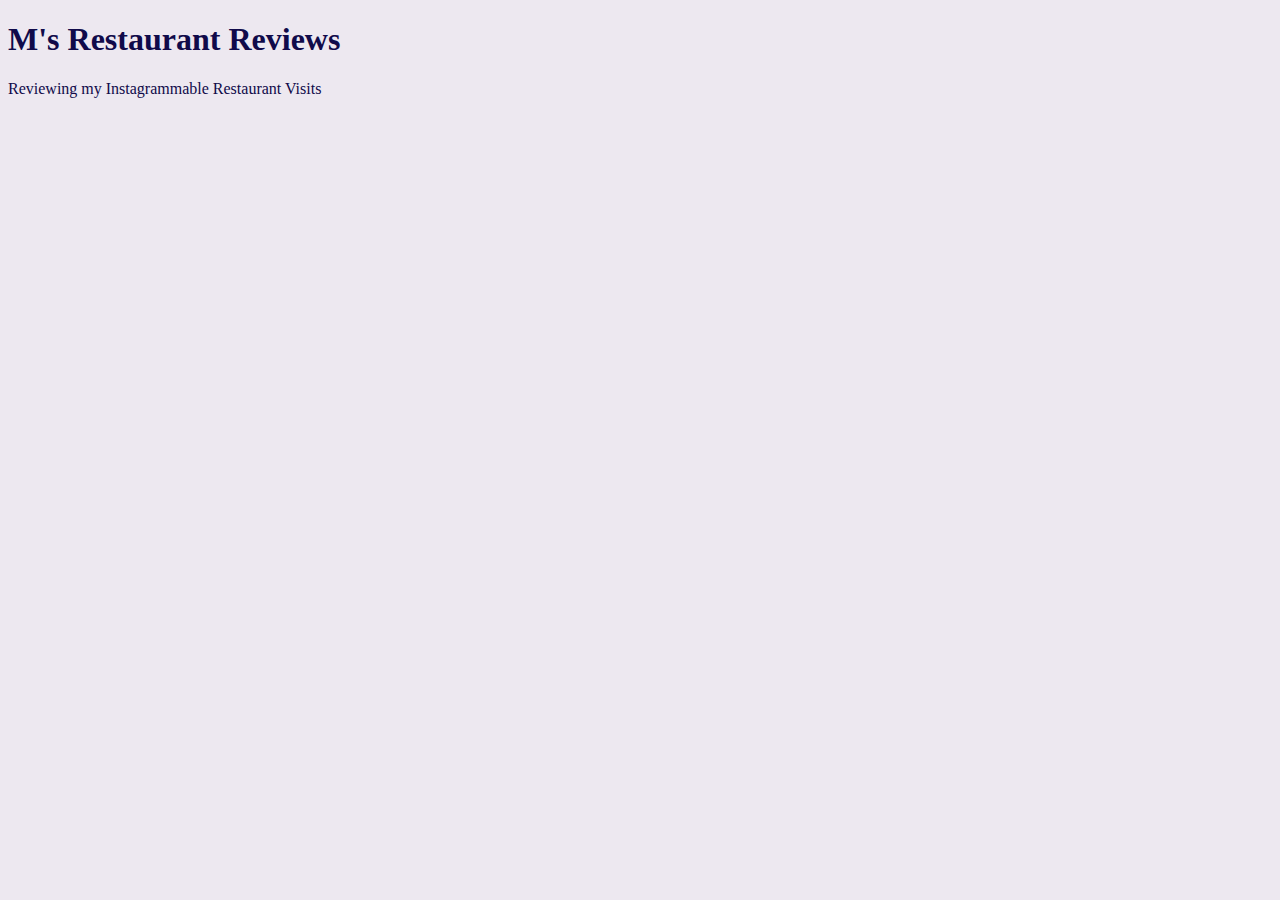
<file: unit_1/index.html>
<!DOCTYPE html>
<html>
<head>
	<title>M's Restaurant Reviews</title>
	<link rel="stylesheet" type="text/css" href="css/style.css"></head>
</head>
<body>
	<h1>M's Restaurant Reviews</h1>
	<p>Reviewing my Instagrammable Restaurant Visits</p>

</body>
</html>
</file>
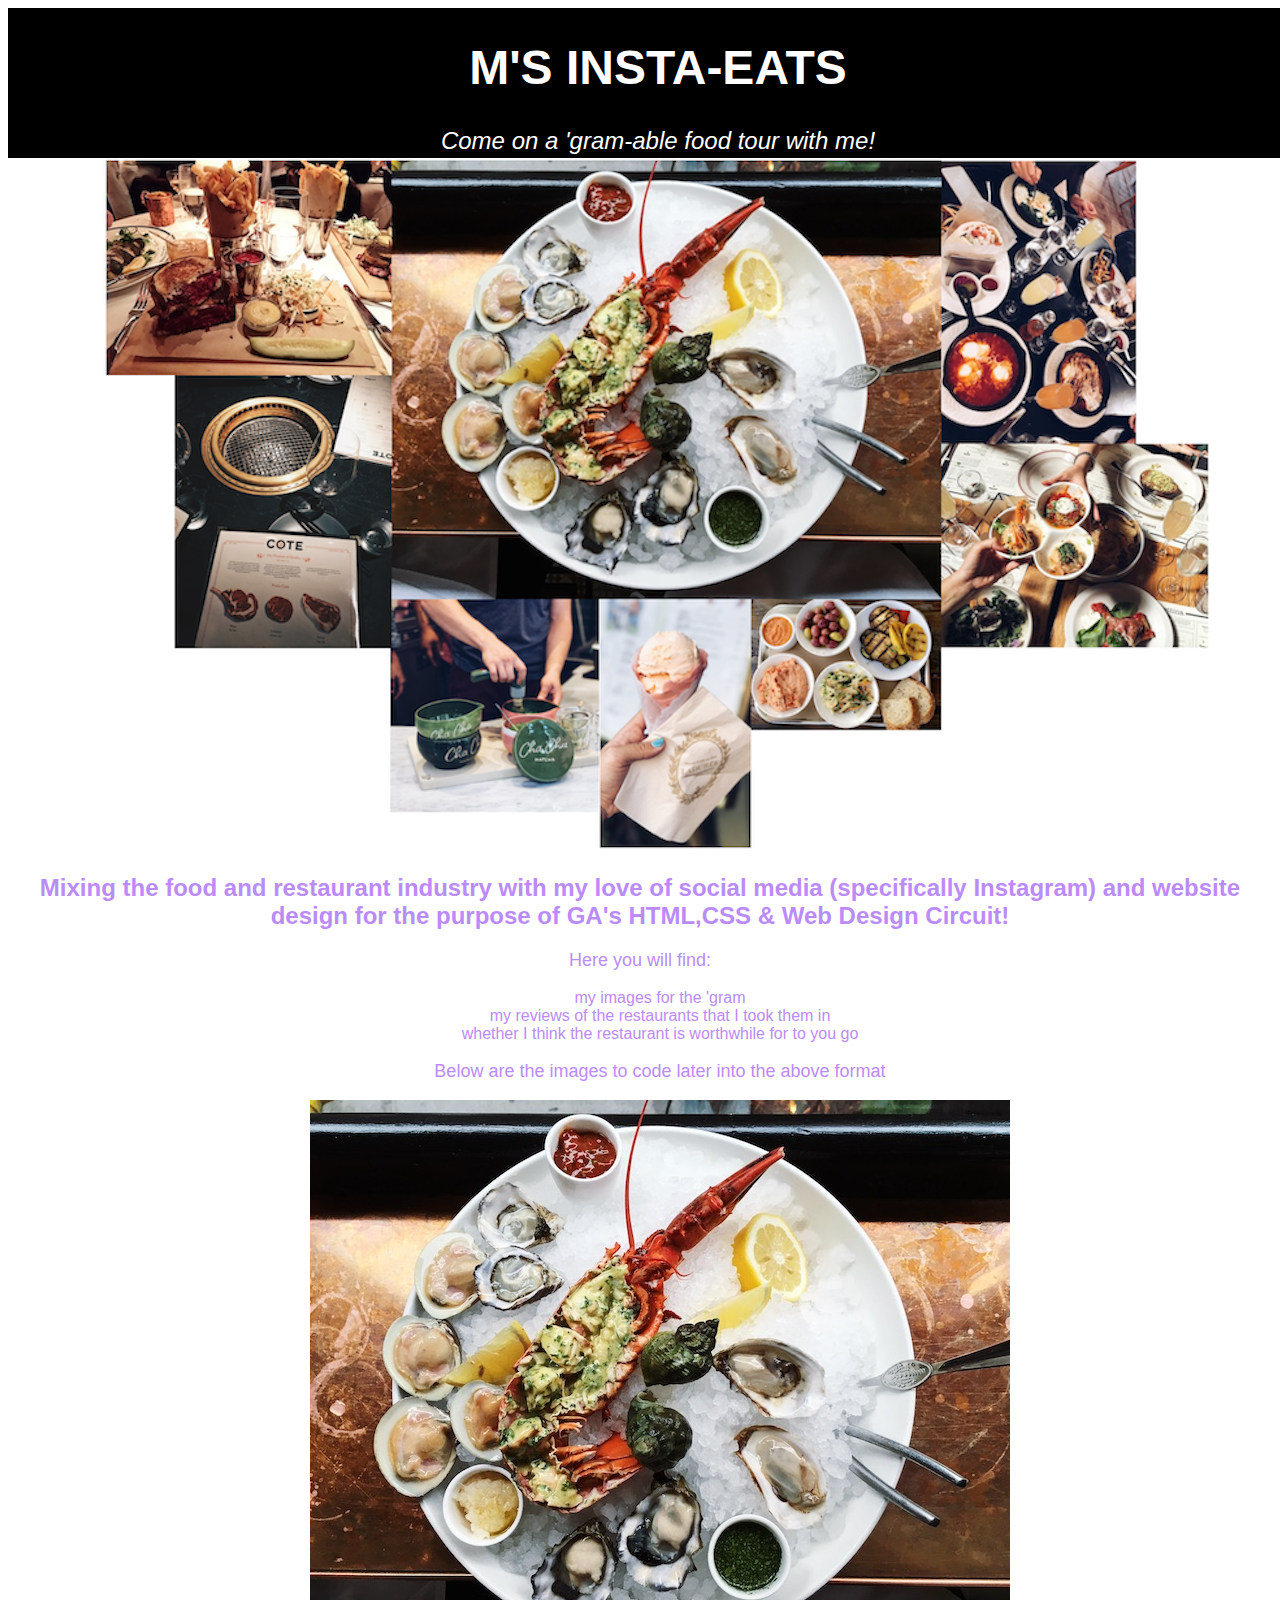
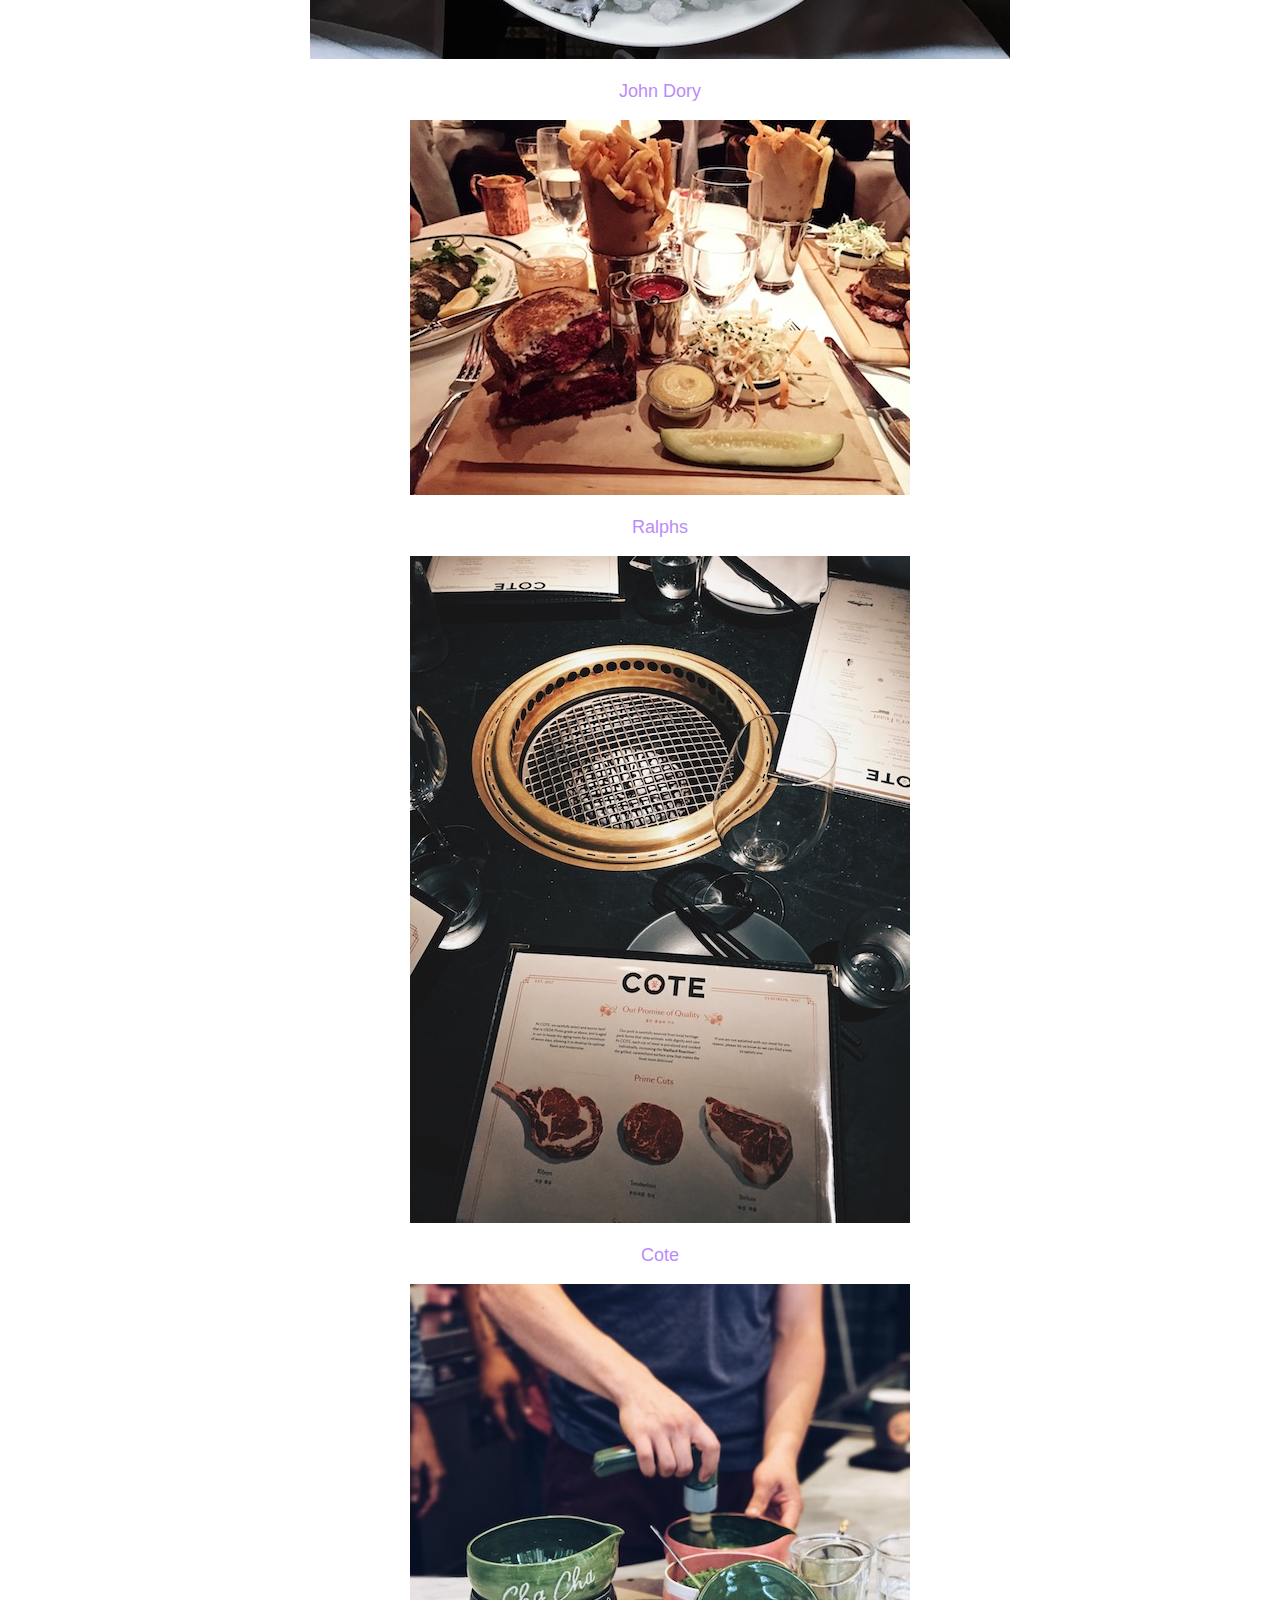
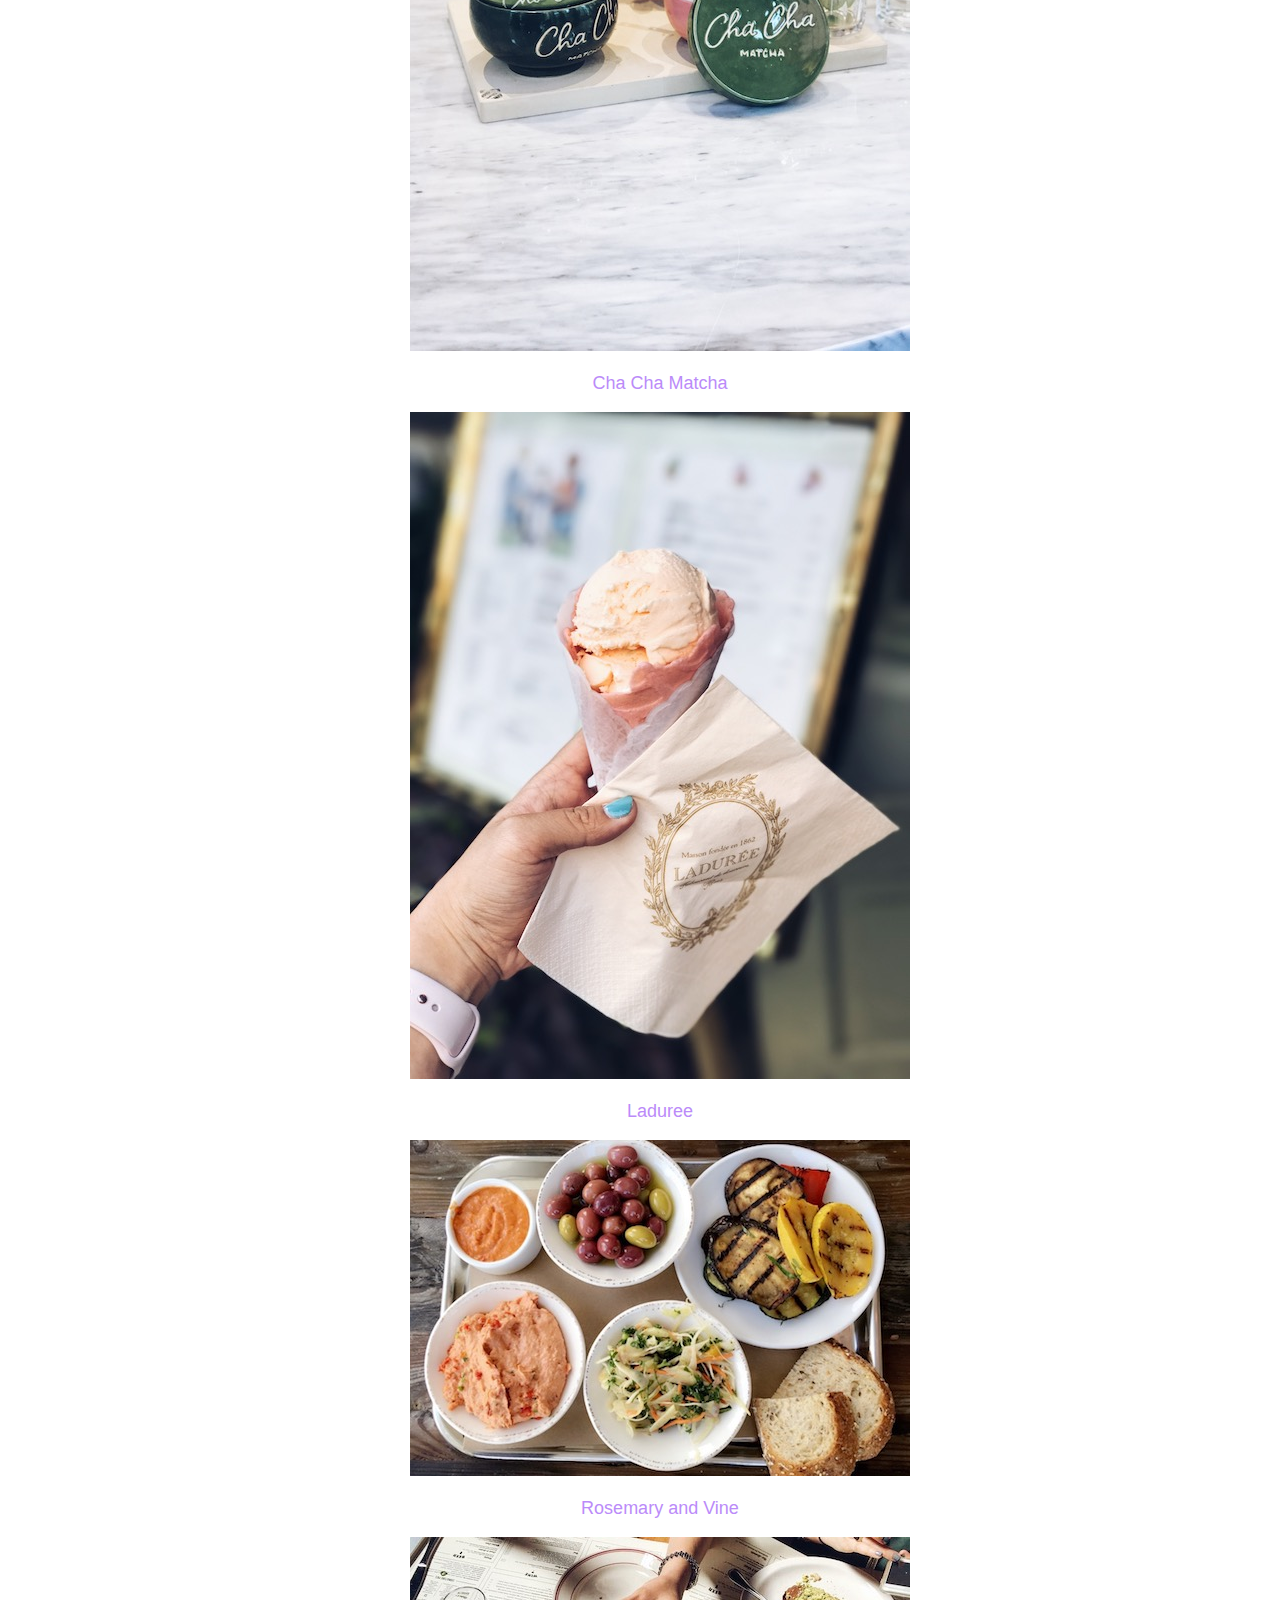
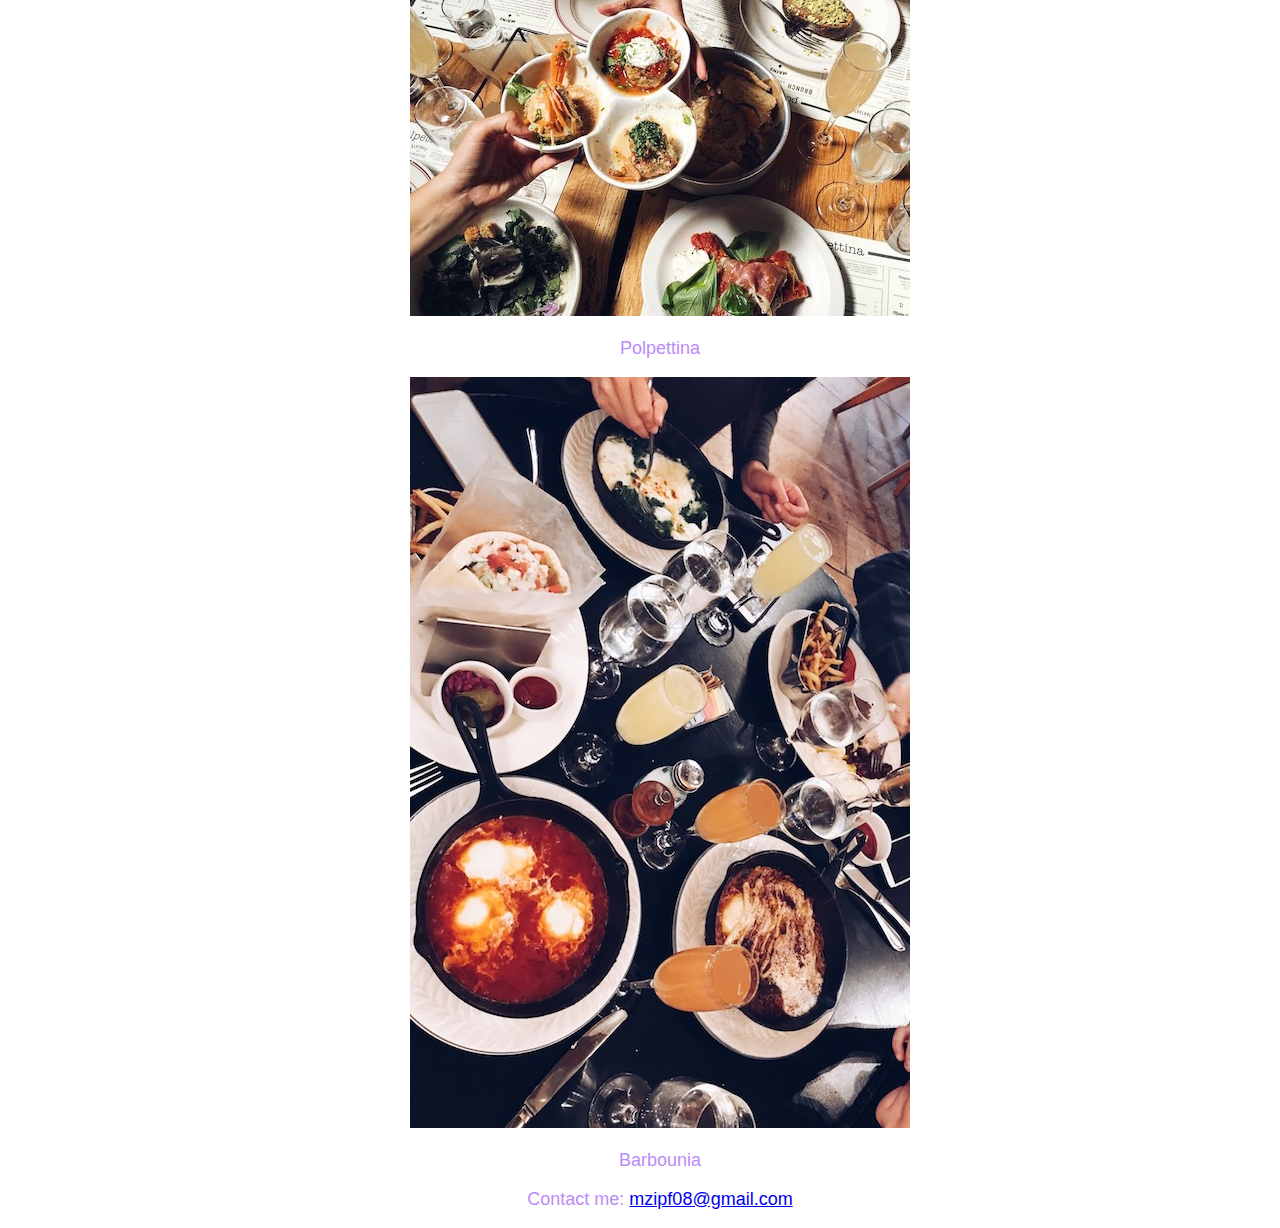
<file: unit_3/index.html>
<!DOCTYPE html>
<html>
<head>
	<title>M's Insta-Eats</title>
	<link rel="stylesheet" type="text/css" href="css/style.css"
</head>
<body>
	<div>
	<h1>M's Insta-Eats </h1>
	<p id="slogan">Come on a 'gram-able food tour with me!</p>
	</div>
	
	<img id="layout" src="images/layout.png">



	<h2> Mixing the food and restaurant industry with my love of social media (specifically Instagram) and website design for the purpose of GA's HTML,CSS & Web Design Circuit!</h2>


	<p>Here you will find:</p>
	<ul>
		<li>my images for the 'gram </li>
		<li>my reviews of the restaurants that I took them in </li>
		<li>whether I think the restaurant is worthwhile for to you go</li>

	<p> Below are the images to code later into the above format</p>

	<img src="images/johndory.JPG">
	<p>John Dory </p>

	<img src="images/ralphs.JPG">
	<p>Ralphs</p>

	<img src="images/cote.JPG">
	<p>Cote</p>

	<img src="images/chachamatcha.JPG">
	<p>Cha Cha Matcha</p>

	<img src="images/laduree.JPG">
	<p>Laduree</p>

	<img src="images/rosemaryandvine.JPG">
	<p>Rosemary and Vine</p>

	<img src="images/polpettina.JPG">
	<p>Polpettina</p>

	<img src="images/barbounia.JPG">
	<p> Barbounia</p>


</body>

<p>Contact me: <a href="#">mzipf08@gmail.com</a></p>
</html>
</file>
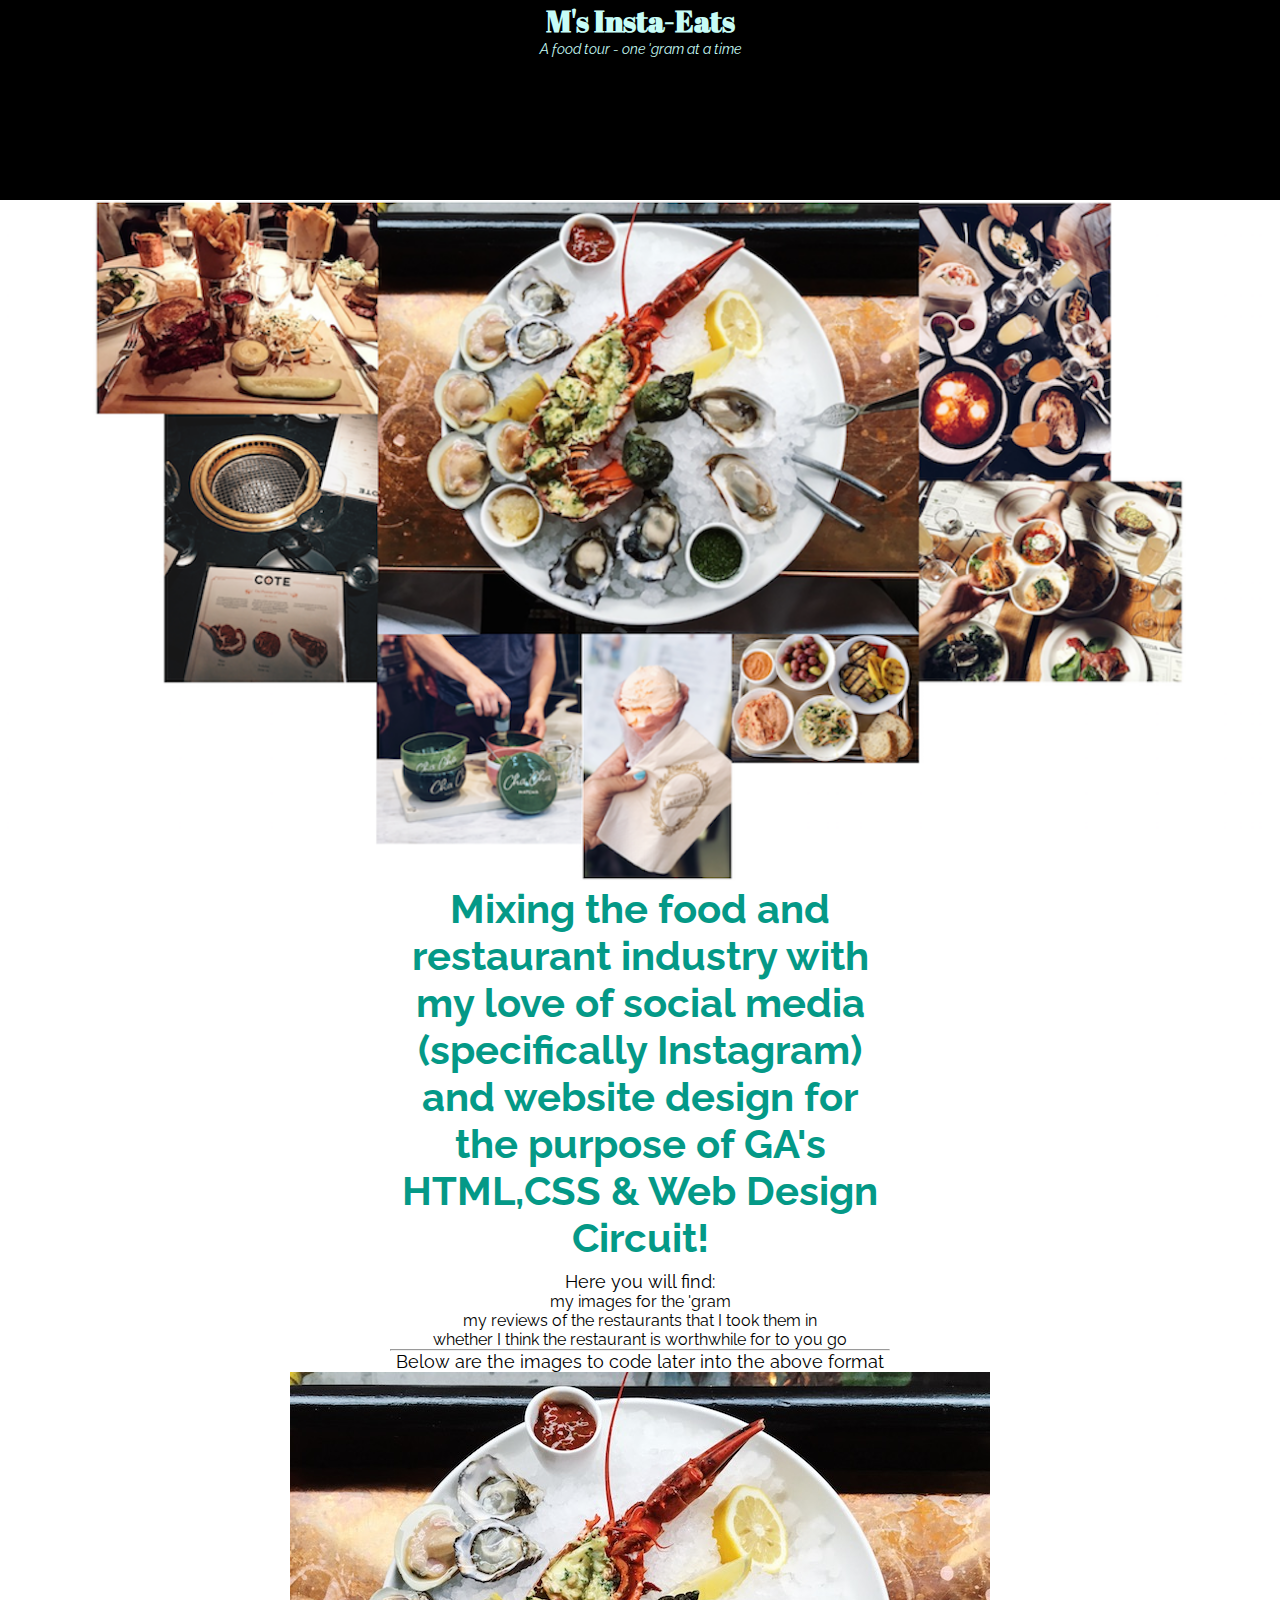
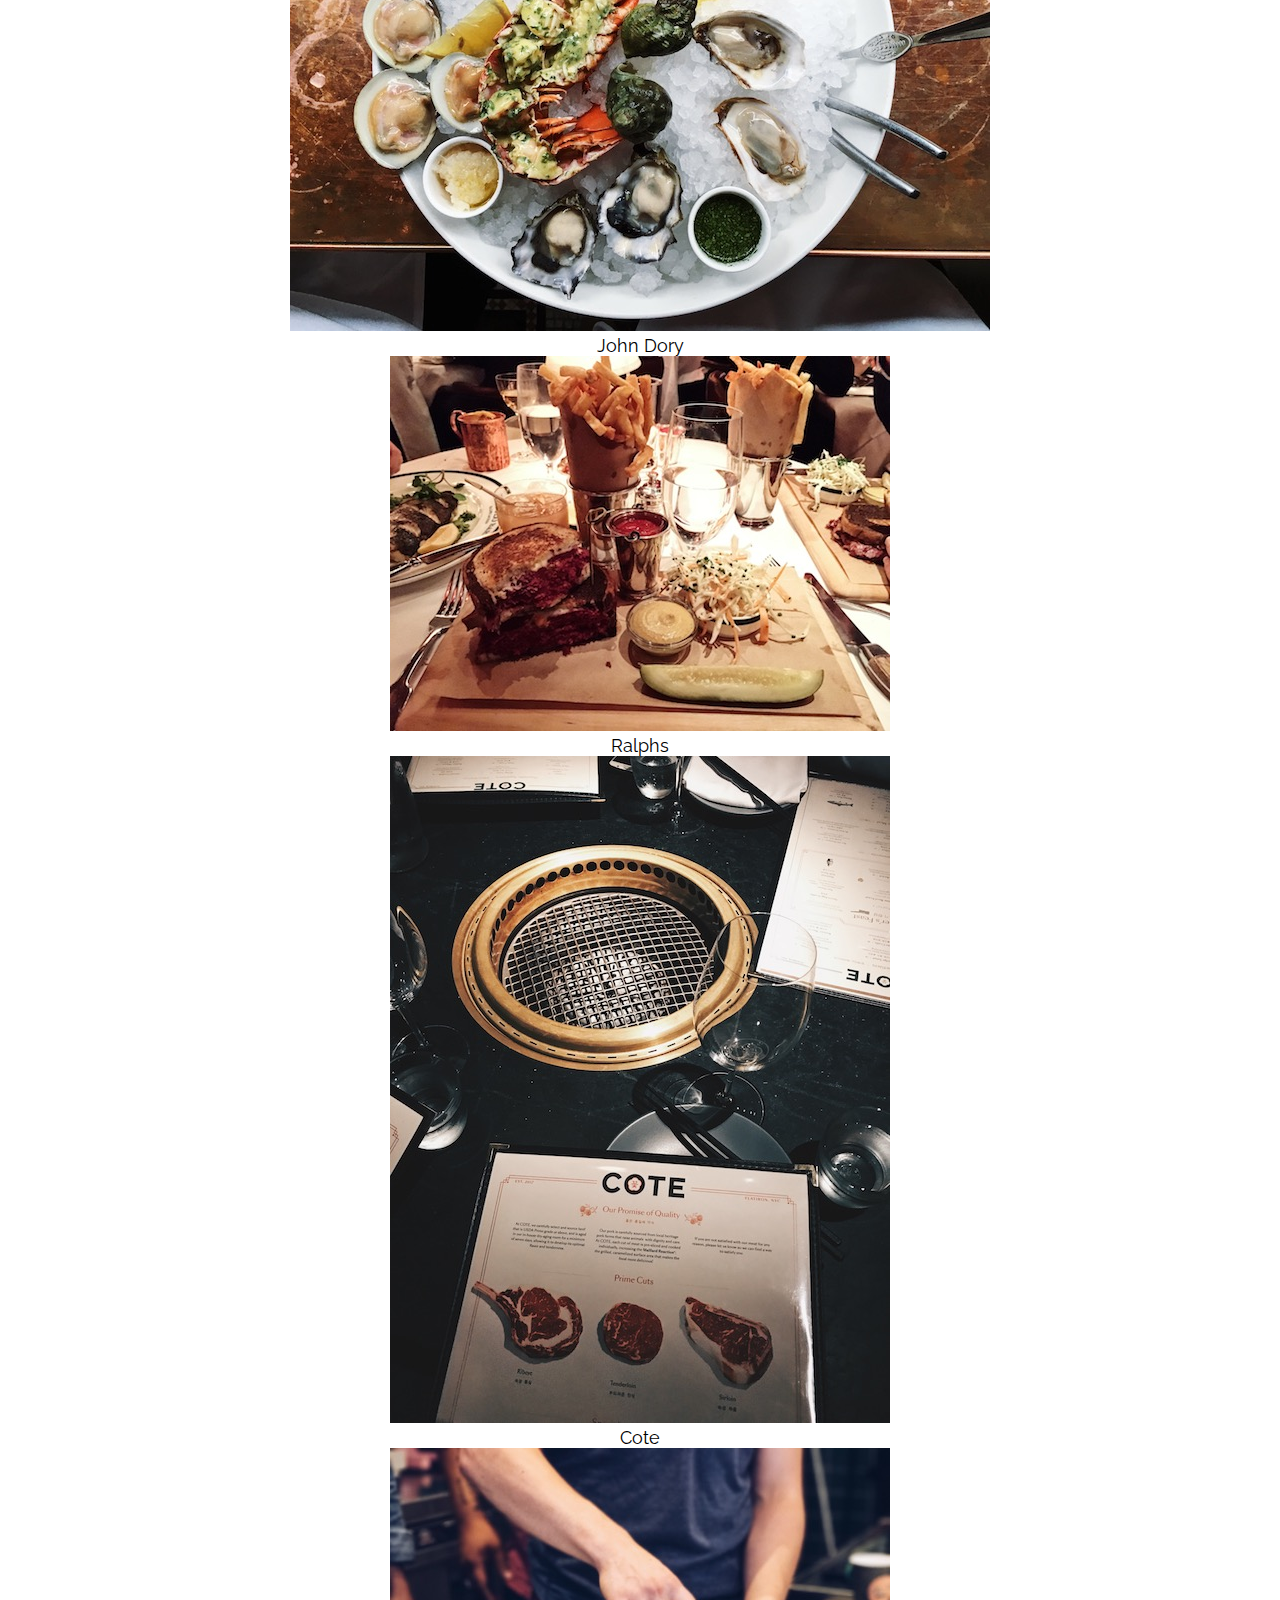
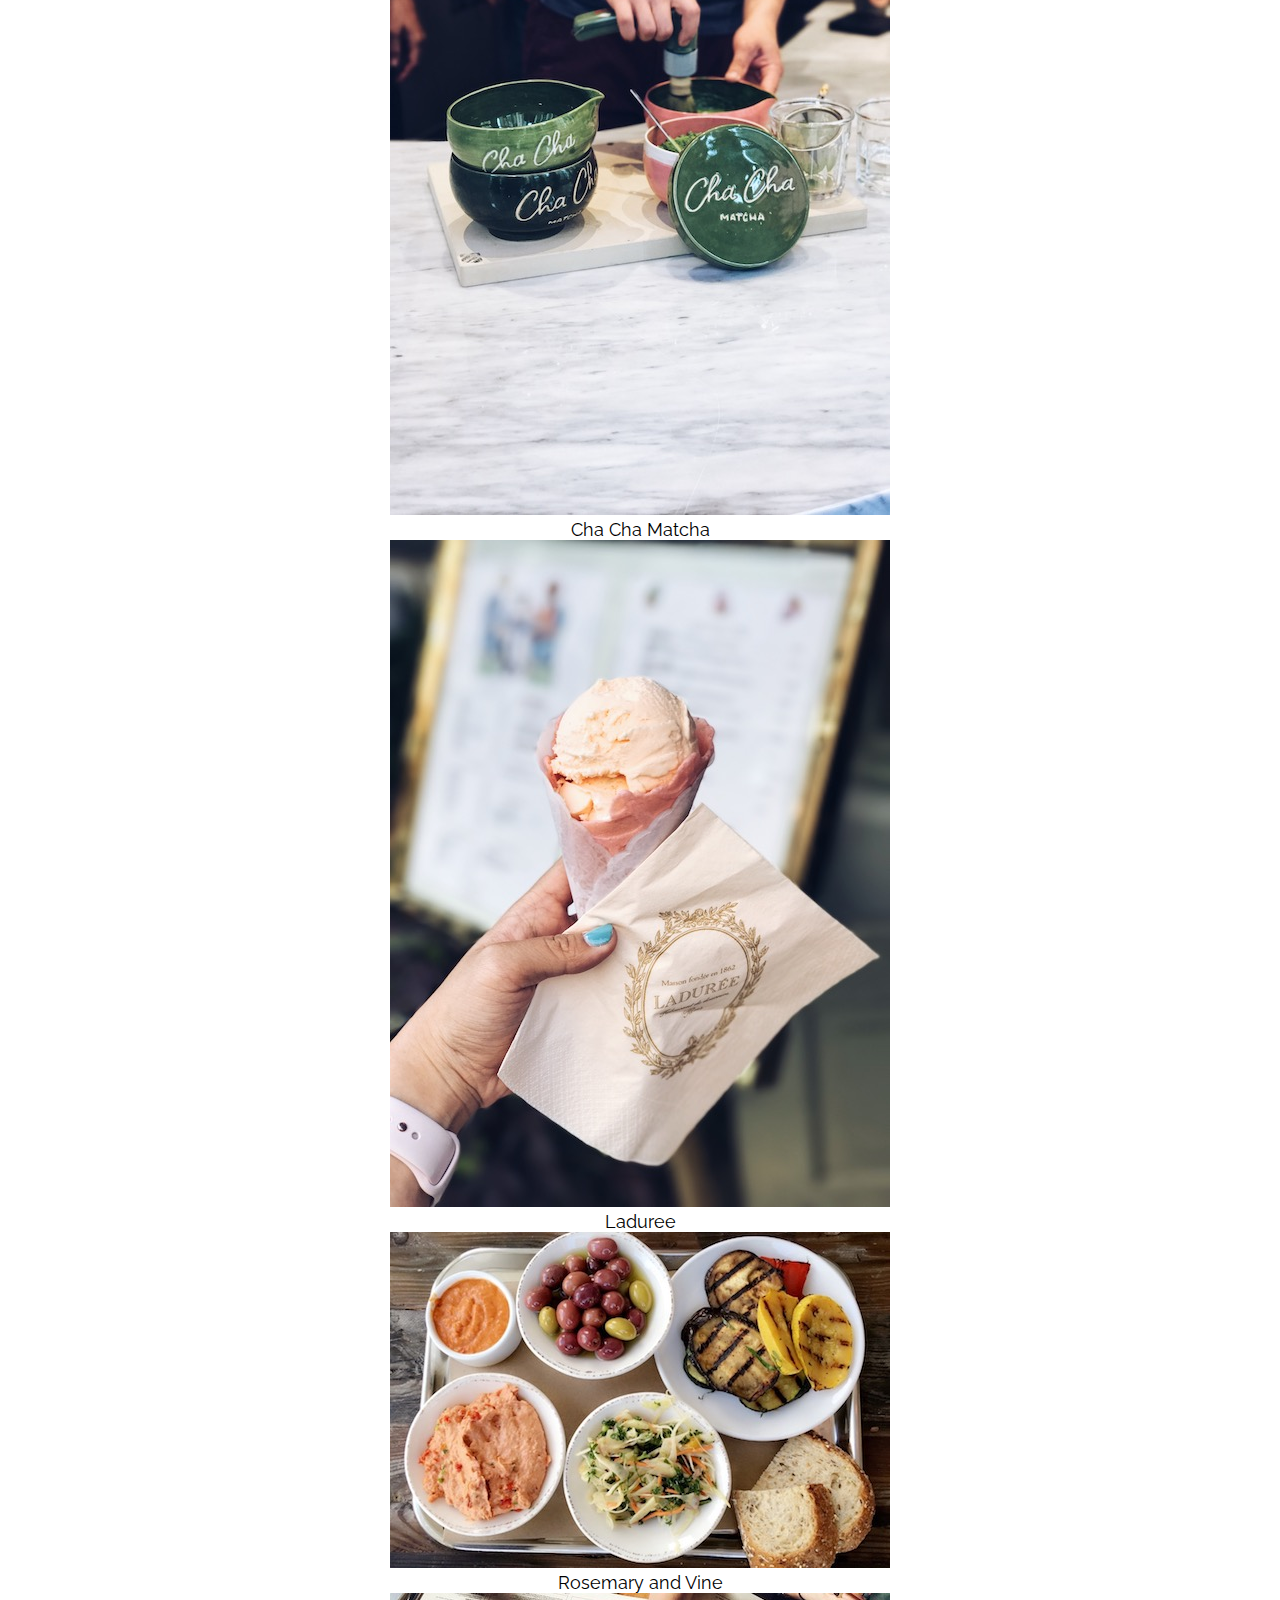
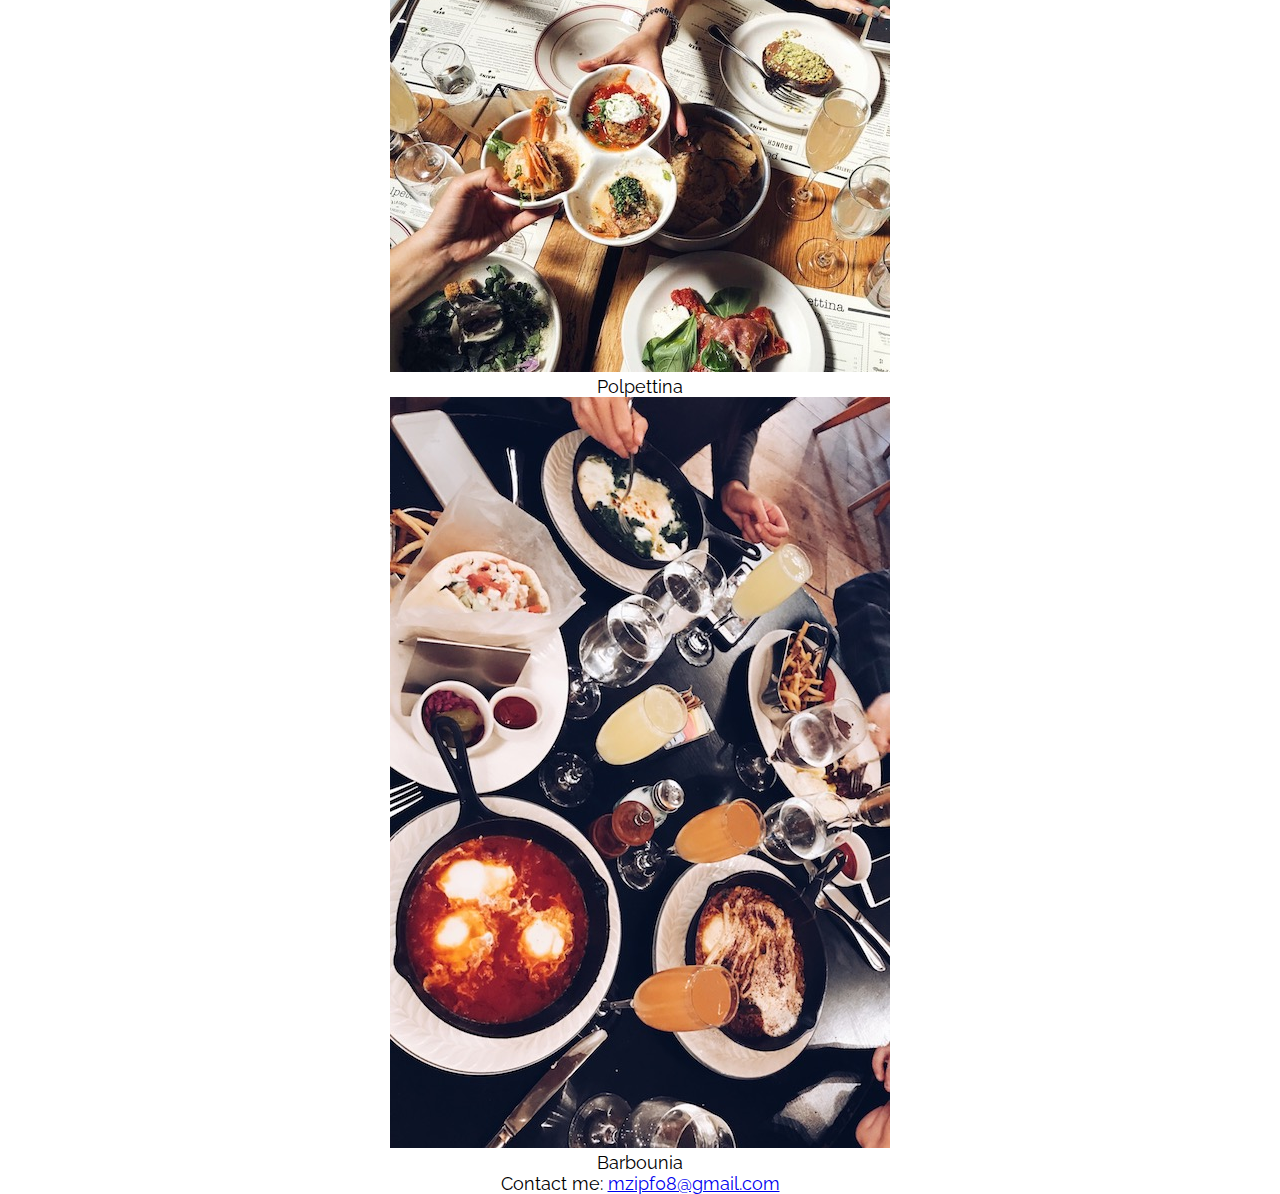
<file: unit_4/index.html>
<!DOCTYPE html>
<html>
<head>
	<title>M's Insta-Eats</title>
	<link rel="stylesheet" type="text/css" href="css/style.css">
</head>
<body>

	<div>
	<h1>M's Insta-Eats </h1>
	<p id="slogan">A food tour - one 'gram at a time</p>
	</div>
	
	<img id="layout" src="images/layout.png">



	<h2> Mixing the food and restaurant industry with my love of social media (specifically Instagram) and website design for the purpose of GA's HTML,CSS & Web Design Circuit!</h2>


	<p>Here you will find:</p>
	<ul>
		<li>my images for the 'gram </li>
		<li>my reviews of the restaurants that I took them in </li>
		<li>whether I think the restaurant is worthwhile for to you go</li>

<hr>

	<p> Below are the images to code later into the above format</p>

<img src="images/johndory.JPG">
<p>John Dory </p>

<img src="images/ralphs.JPG">
<p>Ralphs</p>

<img src="images/cote.JPG">
<p>Cote</p>

<img src="images/chachamatcha.JPG">
<p>Cha Cha Matcha</p>

<img src="images/laduree.JPG">
<p>Laduree</p>

<img src="images/rosemaryandvine.JPG">
<p>Rosemary and Vine</p>

<img src="images/polpettina.JPG">
<p>Polpettina</p>

<img src="images/barbounia.JPG">
<p> Barbounia</p>


</body>

<p>Contact me: <a href="#">mzipf08@gmail.com</a></p>
</html>
</file>
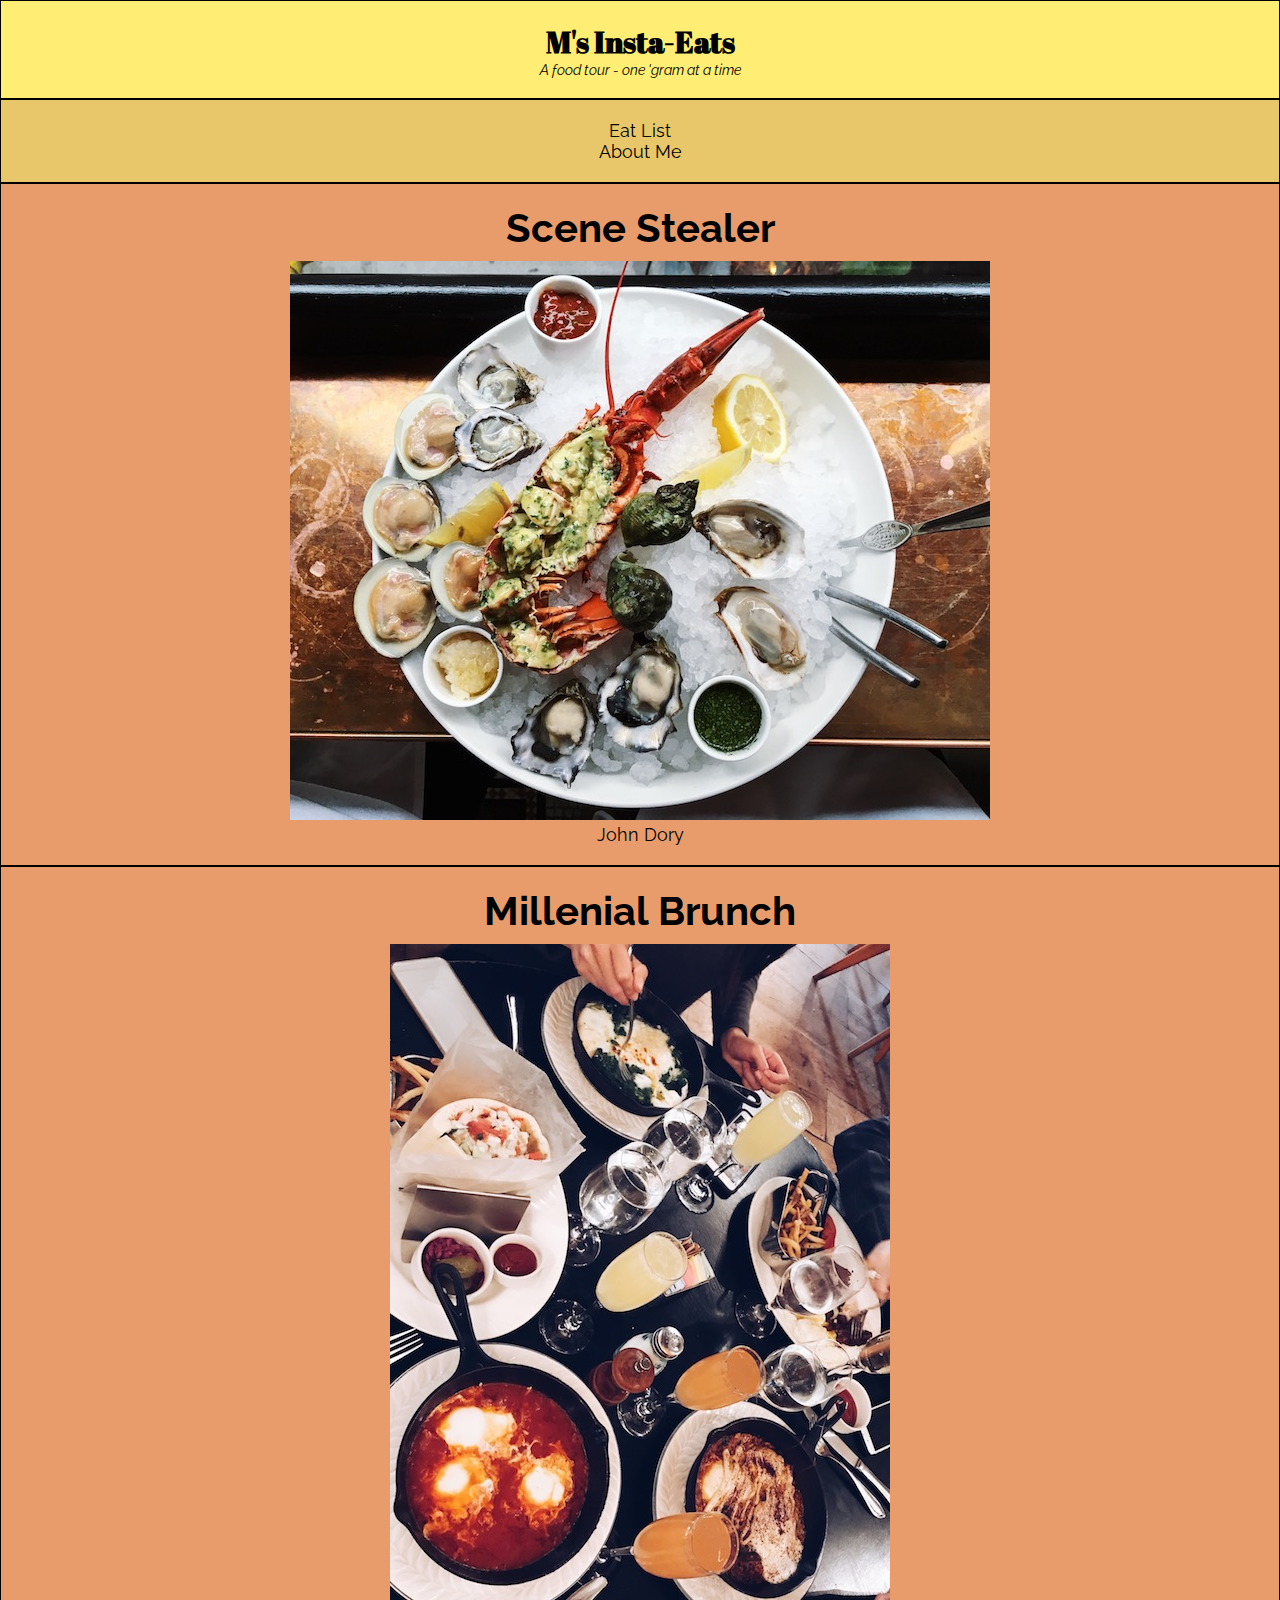
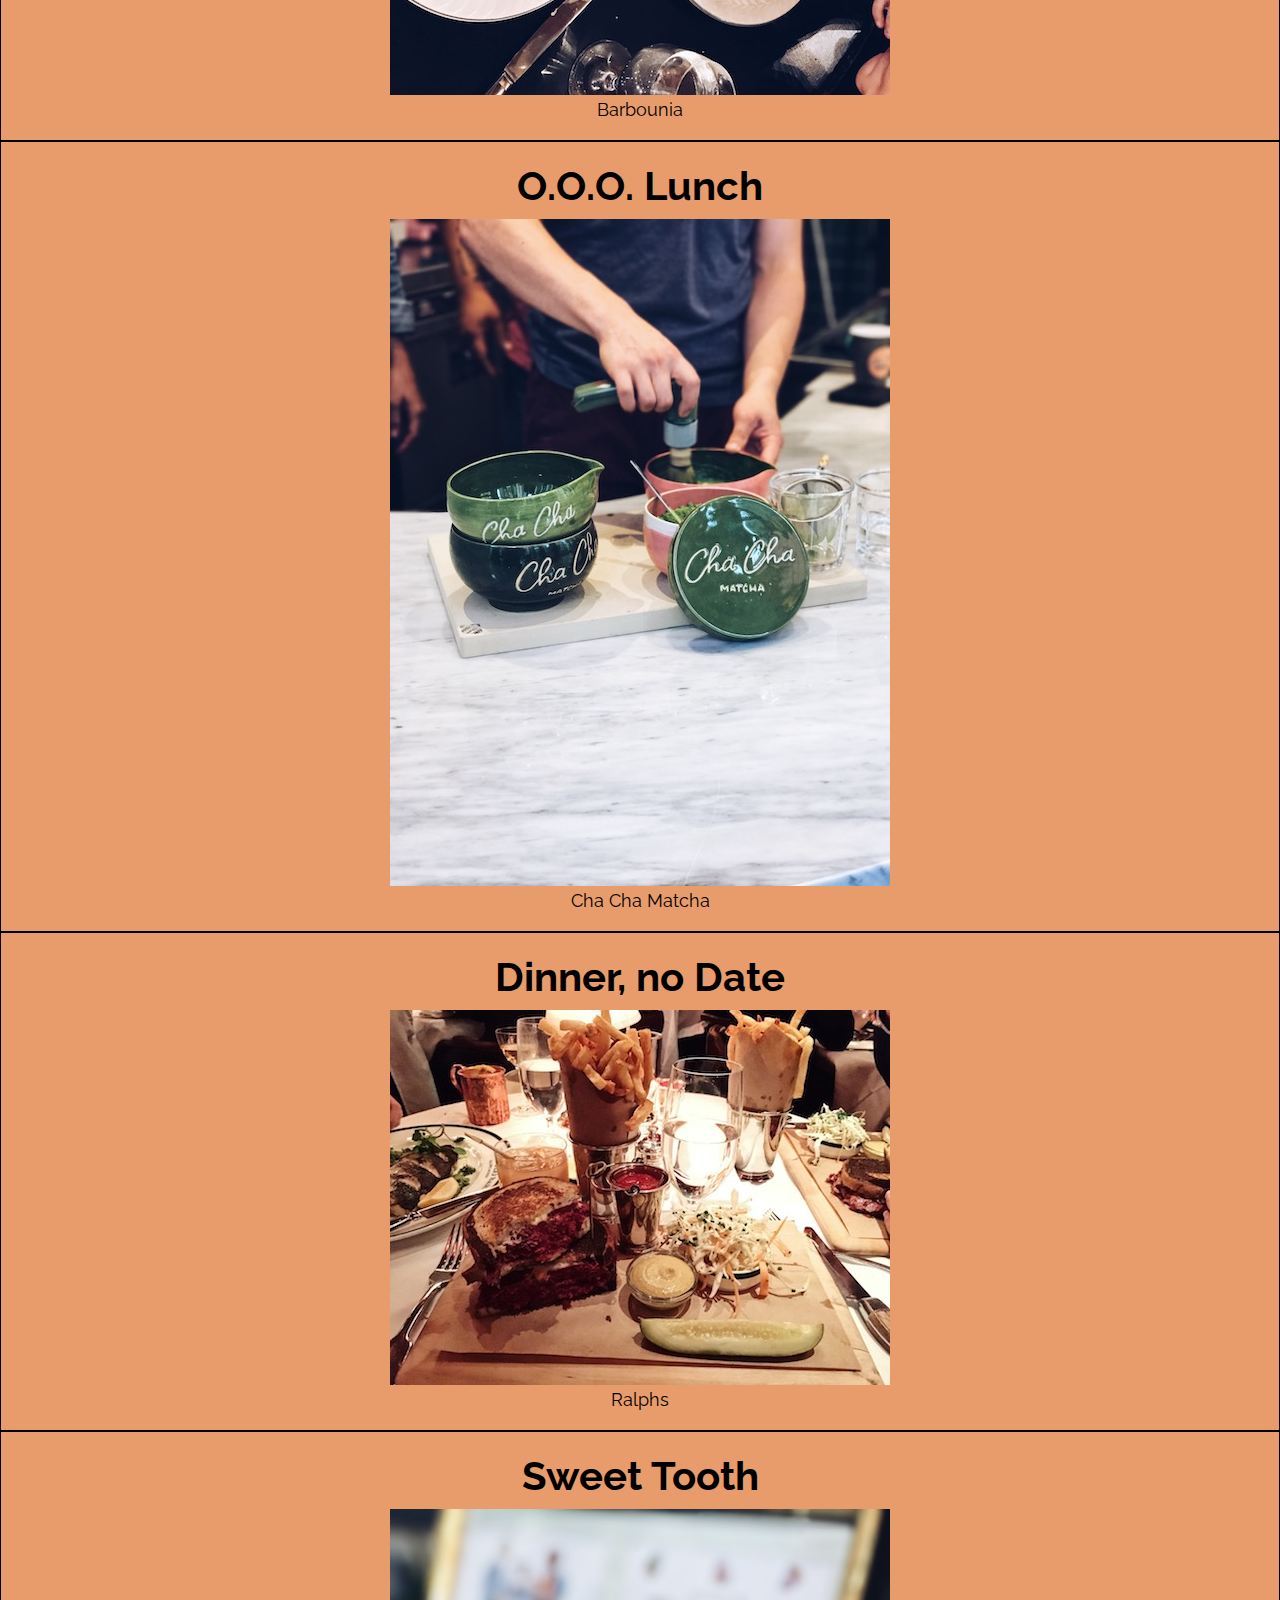
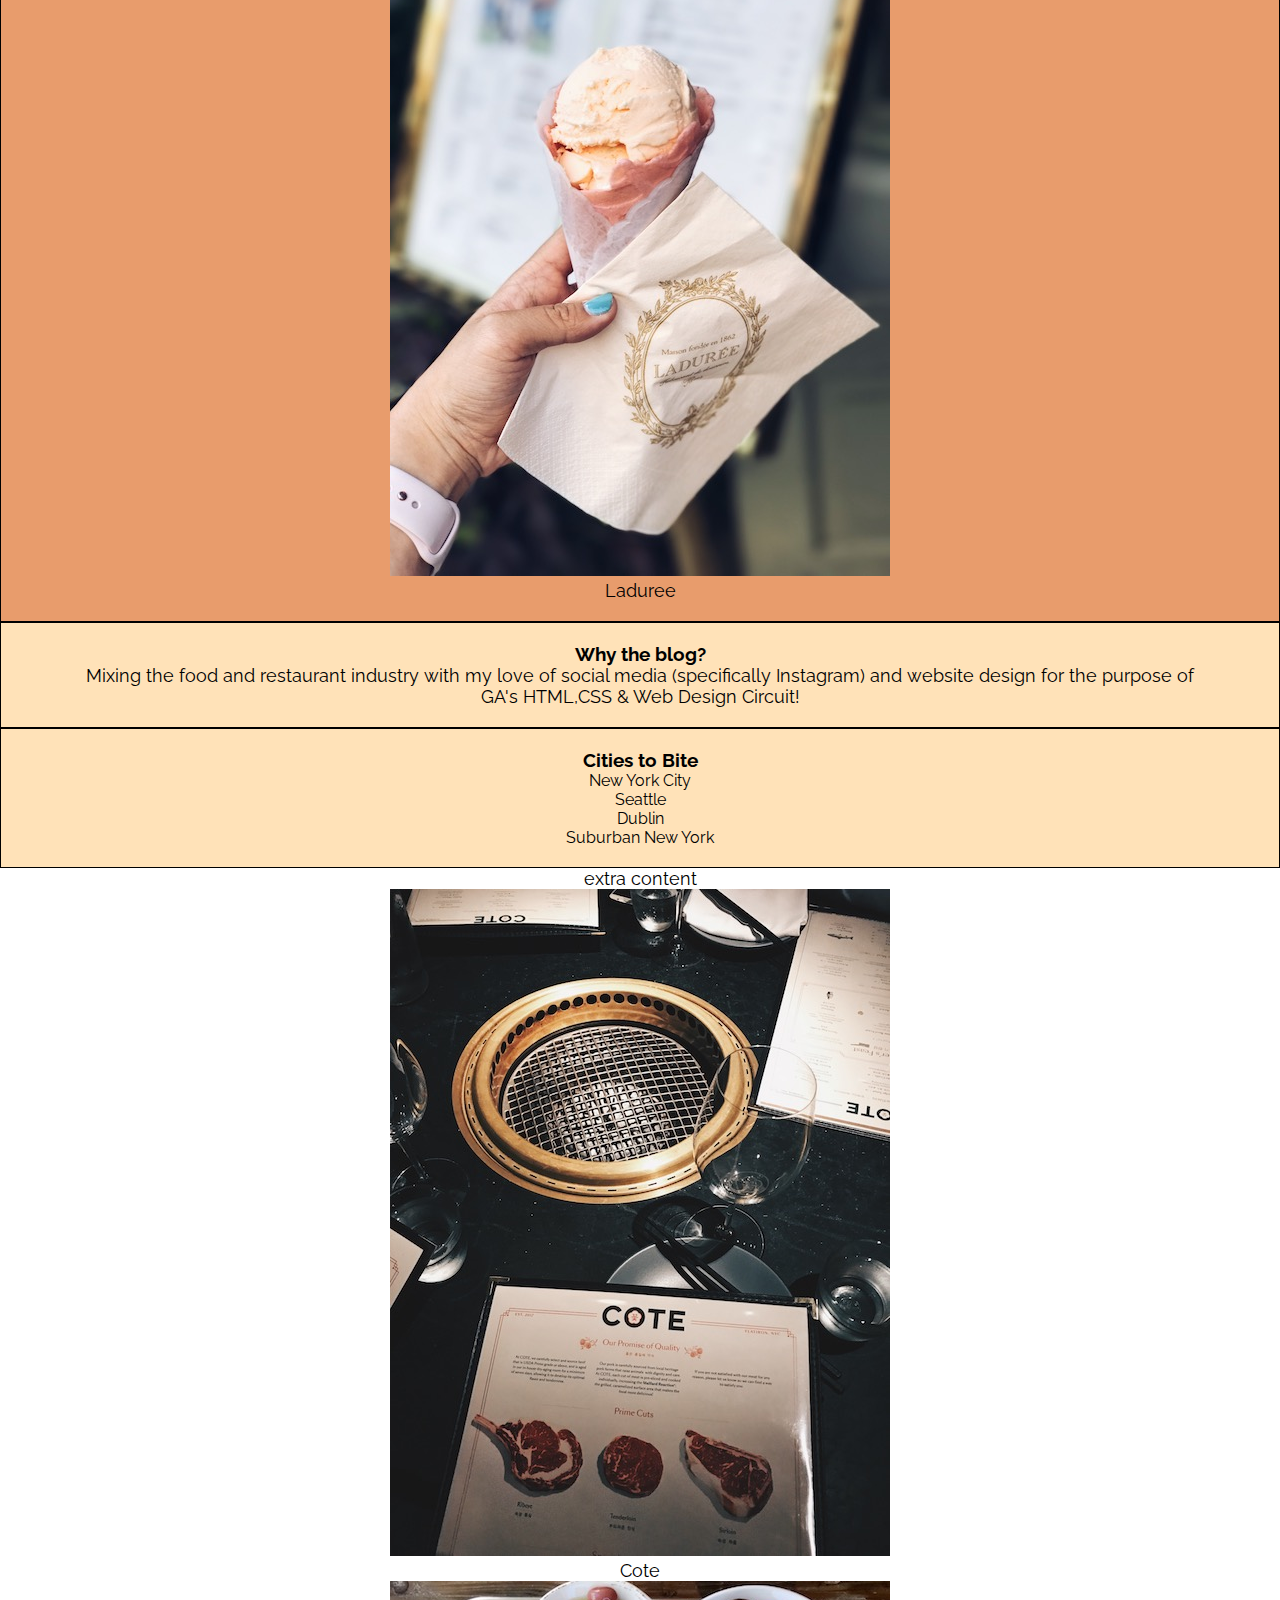
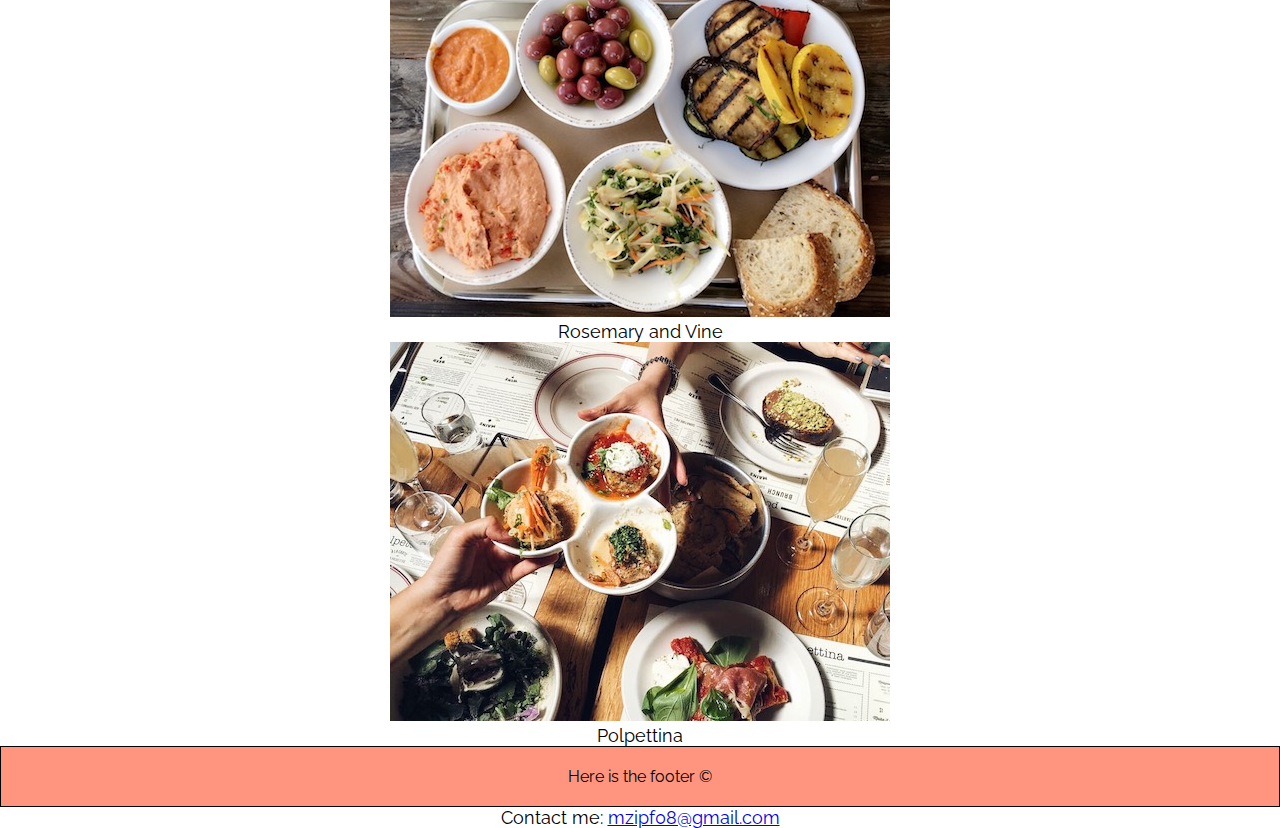
<file: unit_5/index.html>
<!DOCTYPE html>
<html>
<head>
	<title>M's Insta-Eats</title>
	<link rel="stylesheet" type="text/css" href="css/style.css">
</head>
<body>
<div class ="wrapper">
	<header>
		<h1>M's Insta-Eats </h1>
		<p id="slogan">A food tour - one 'gram at a time</p>
	</header>

	<nav>
		<p>Eat List</p>
		<p>About Me</p>
	</nav>

	<section id="main">
		<article id="featured">
			<h2>Scene Stealer</h2>
			<img src="images/johndory.JPG" alt= "John Dory Oyster Bar"> 
			<p>John Dory </p>
		</article>

		<article class="article">
			<h2>Millenial Brunch</h2>
			<img src="images/barbounia.JPG" alt= "Barbounia">
			<p> Barbounia</p>
		</article>

		<article class="article">
			<h2>O.O.O. Lunch</h2>
			<img src="images/chachamatcha.JPG" alt= "Cha Cha Matcha">
			<p>Cha Cha Matcha</p>
		</article>

		<article class="article">
			<h2>Dinner, no Date</h2>
			<img src="images/ralphs.JPG" alt= "Ralphs by Ralph Lauren">
			<p>Ralphs</p>
		</article>

		<article class="article">
			<h2>Sweet Tooth</h2>
			<img src="images/laduree.JPG" alt= "Laduree">
			<p>Laduree</p>
		</article>
	</section>

	<section id="aboutme">
		<aside id="about">
		<h3>Why the blog?</h3>
			<p> Mixing the food and restaurant industry with my love of social media (specifically Instagram) and website design for the purpose of GA's HTML,CSS & Web Design Circuit!
			</p>
		</aside>
	</section>


	<section id="locations">
		<aside id="where">
			<h3>Cities to Bite</h3>
			<ul>
				<li>New York City </li>
				<li>Seattle</li>
				<li>Dublin</li>
				<li>Suburban New York</li>
			</ul>
		</aside>
	</section>


<p> extra content </p>

<img src="images/cote.JPG" alt= "Cote Korean BBQ">
<p>Cote</p>

<img src="images/rosemaryandvine.JPG" alt= "Rosemary & Vine">
<p>Rosemary and Vine</p>

<img src="images/polpettina.JPG" alt= "Polpettina">
<p>Polpettina</p>



<footer>
	Here is the footer &copy; 
</footer>
</div>
</body>

<p>Contact me: <a href="#">mzipf08@gmail.com</a></p>
</html>
</file>
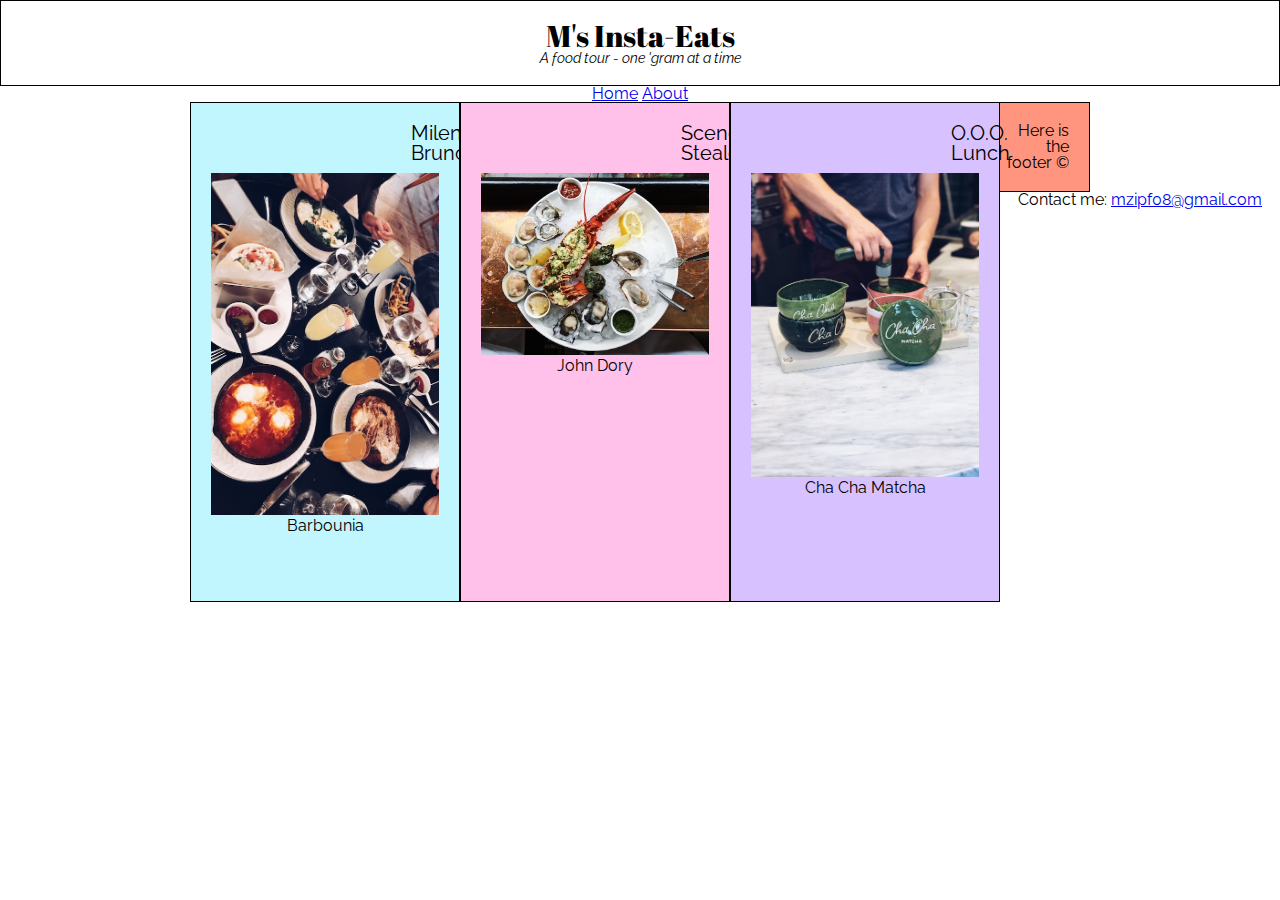
<file: unit_6/index.html>
<!DOCTYPE html>
<html>
<head>
	<title>M's Insta-Eats</title>
	<link rel="stylesheet" type="text/css" href="css/reset.css">
	<link rel="stylesheet" type="text/css" href="css/style.css">
</head>

<body>
	<header>
		<h1>M's Insta-Eats </h1>
		<p id="slogan">A food tour - one 'gram at a time</p>
	</header>

	<nav class="clearfix">
		<a href="index.html">Home</a>
		<a href="about.html">About</a>
	</nav>

<div id="container">
	<div class="clearfix">
		<div class="column" id="column1">
			<h2>Milennnial Brunch</h2>
			<img src="images/barbounia.JPG" alt= "Barbounia">
			<p>Barbounia</p>
		</div>

		<div class="column" id="column2">
			<h2>Scene Stealer</h2>
			<img src="images/johndory.JPG" alt= "John Dory Oyster Bar"> 
			<p>John Dory </p>
		</div>

		<div class="column" id="column3">
			<h2>O.O.O. Lunch</h2>
			<img src="images/chachamatcha.JPG" alt= "Cha Cha Matcha">
			<p>Cha Cha Matcha</p>
		</div>
	</div>

<footer>
	Here is the footer &copy; 
</footer>
</div>
</body>

<p>Contact me: <a href="#">mzipf08@gmail.com</a></p>
</html>
</file>
<file: unit_1/css/style.css>
body{
	background-color: #ede8f0;
}
h1, p {
	color: #100a4a;
}
</file>
<file: unit_3/css/style.css>
body{
	background: white;
	color: #bb8bf9;
	font-family: Helvetica, sans-serif;
	text-align: center;
}

div{
	height:150px;
	width:1300px;
	display: inline-block;
	background-color: black;
	color: white;
	align-items: center;
}


h1{
	text-align: center;
	font-family: Helvetica, sans-serif;
	font-style: bold;
	text-transform: uppercase;
	font-size: 48px;
}
h2{
	text-align: center;
	font-style: normal
	font-size:18px;
}

hr{
	width:500px;
}

p{
	font-size:18px;
	margin-left:300px;
	margin-right:300px;
	text-align: center;

}
ul{
	text-align: center;
	list-style-type: none;
}

li{
	font-weight: normal;
}

#slogan{
	text-align: center;
	font-style: italic;
	font-size: 24px;
	font-family: Helvetica, sans-serif;
}

#layout{
	align-self: center
}
</file>
<file: unit_4/css/style.css>
@import url('https://fonts.googleapis.com/css?family=Abril+Fatface|Raleway:400,700');

*{
	margin: 0;
	padding: 0;
	box-sizing: border-box;
}

body{
	background: white;
	color: black;
	text-align: center;
	font-family: 'Raleway', sans-serif;
}

div{
	height:200px;
	padding-left: 0;
	background-color: black;
	color: #c7fcf6;
	text-align: center;
}


h1{
	text-align: center;
	font-family: 'Abril Fatface', cursive;
	font-size: 30px;
}
h2{
	font-family: 'Raleway', sans-serif;
	font-weight: 700px;
	margin-left:10em;
	margin-right:10em;
	text-align: center;
	font-size:40px;
	color: #049987;
	margin-bottom: 10px;
}

hr{
	width:500px;
	margin: 0 auto;
}

p{
	font-family: 'Raleway', sans-serif;
	font-weight: 400px;
	font-size:18px;
	margin-left:3em;
	margin-right:3em;
	text-align: center;

}
ul{
	text-align: center;
	list-style-type: none;

}

li{
	font-family: 'Raleway', sans-serif;
}

#slogan{
	text-align: center;
	font-style: italic;
	font-size: 14px;
	font-family: 'Raleway', sans-serif;
	font-weight:700px;
}

#layout{
	align-self: center
}

img {
	max-width: 100%;
	height: auto;
}
</file>
<file: unit_5/css/style.css>
@import url('https://fonts.googleapis.com/css?family=Abril+Fatface|Raleway:400,700');

*{
	margin: 0;
	padding: 0;
	box-sizing: border-box;
}

body{
	background: white;
	color: black;
	text-align: center;
	font-family: 'Raleway', sans-serif;
}


h1{
	text-align: center;
	font-family: 'Abril Fatface', cursive;
	font-size: 30px;
}
h2{
	font-family: 'Raleway', sans-serif;
	font-weight: 700px;
	margin-left:10em;
	margin-right:10em;
	text-align: center;
	font-size:40px;
	color: black;
	margin-bottom: 10px;
}

hr{
	width:500px;
	margin: 0 auto;
}

p{
	font-family: 'Raleway', sans-serif;
	font-weight: 400px;
	font-size:18px;
	margin-left:3em;
	margin-right:3em;
	text-align: center;

}
ul{
	text-align: center;
	list-style-type: none;

}

li{
	font-family: 'Raleway', sans-serif;
}

#slogan{
	text-align: center;
	font-style: italic;
	font-size: 14px;
	font-family: 'Raleway', sans-serif;
	font-weight:700px;
}

#layout{
	align-self: center
}

img {
	max-width: 100%;
	height: auto;
}

header{
	background-color: #FFED74;
	border: 1px black solid;
	padding: 20px;
}

nav{
	background-color: #E8C66A;
	border: 1px black solid;
	padding: 20px;
}

aside{
	background-color: ##FFC675;
	border: 1px black solid;
	padding: 20px;
}

article{
	background-color: #E89C6C;
	border: 1px black solid;
	padding: 20px;
}

footer{
	background-color: #FF957E;
	border: 1px black solid;
	padding: 20px;
}

section{
	background-color:#FFE2B8;
}
</file>
<file: unit_6/css/style.css>
@import url('https://fonts.googleapis.com/css?family=Abril+Fatface|Raleway:400,700');

*{
	margin: 0;
	padding: 0;
	box-sizing: border-box;
}

body{
	background: white;
	color: black;
	text-align: center;
	font-family: 'Raleway', sans-serif;
}


h1{
	text-align: center;
	font-family: 'Abril Fatface', cursive;
	font-size: 30px;
}

h2{
	font-family: 'Raleway', sans-serif;
	font-weight: 700px;
	margin-left:10em;
	margin-right:10em;
	text-align: center;
	font-size:20px;
	color: black;
	margin-bottom: 10px;
}


#slogan{
	text-align: center;
	font-style: italic;
	font-size: 14px;
	font-family: 'Raleway', sans-serif;
	font-weight:700px;
}

img {
	max-width: 100%;
	height: auto;
}

header{
	border: 1px black solid;
	padding: 20px;
}

footer{
	background-color: #FF957E;
	border: 1px black solid;
	padding: 20px;
	text-align: right;
}

#container {
	margin: 0 auto;
	width: 900px;
	background-color: #ffffff;
}

nav a: hover { 
  background-color: black; 
  color:white;
}

.column {
	float: left;
  	height: 500px;
	padding: 20px;
	margin: 0;
}

#column1 {
  background-color: #c1f6ff;
  border: 1px black solid;
  padding: 20px;
  width: 30%;
}

#column2 {
  background-color: #ffc1ea;
  border: 1px black solid;
  padding: 20px;
  width: 30%
}

#column3 {
  background-color: #d7c1ff;
  border: 1px black solid;
  padding: 20px;
  width: 30%
}

.clearfix:after {
  visibility: hidden;
  display: block;
  font-size: 0;
  clear: both;
  height: 0;
}
</file>
